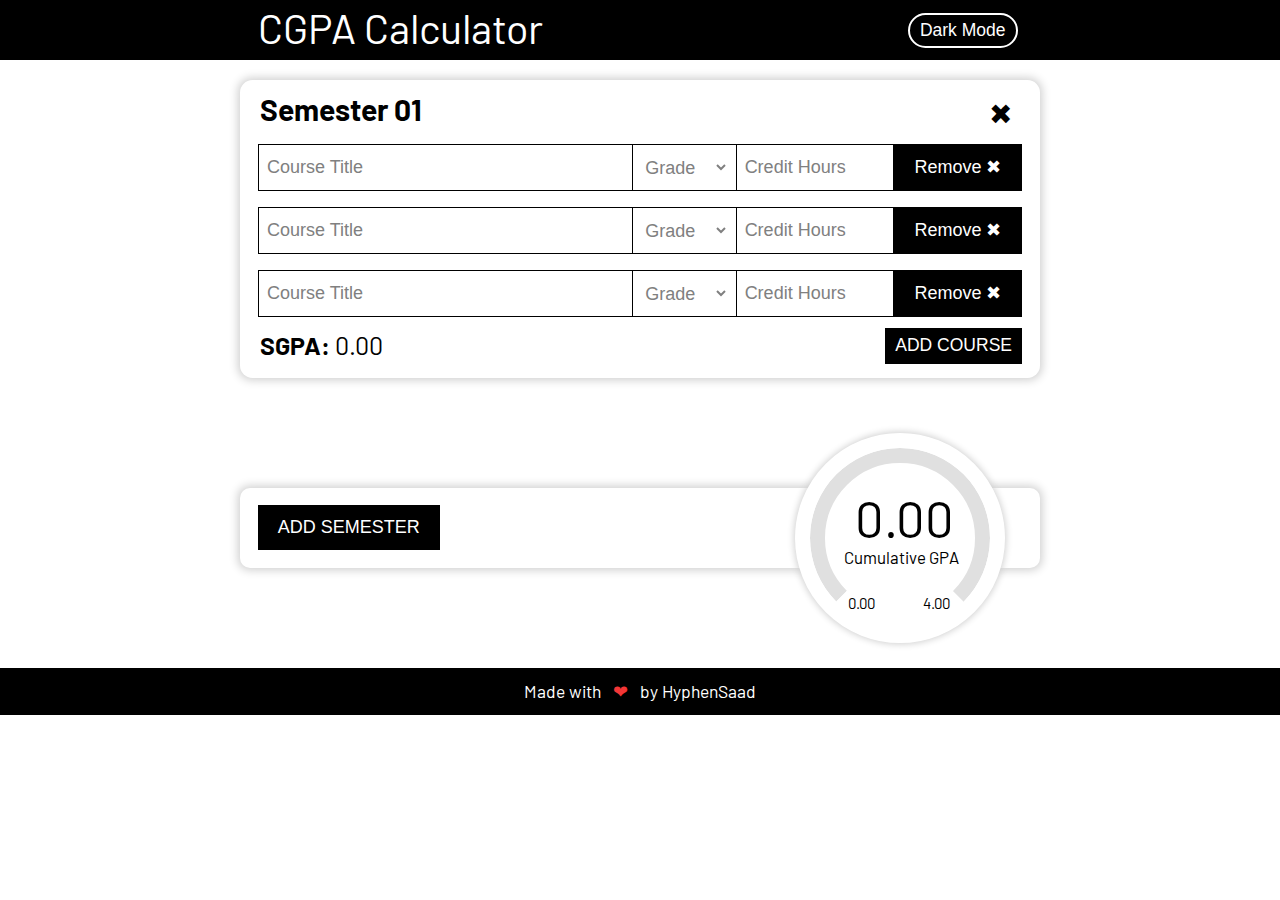
<file: index.html>
<!DOCTYPE html><html lang="en"><head><meta charset="UTF-8"><meta http-equiv="X-UA-Compatible" content="IE=edge"><meta name="viewport" content="width=device-width,initial-scale=1"><title>GPA Calculator | HyphenSaad</title><link href="https://fonts.googleapis.com/css?family=Barlow:400,400i,500" rel="stylesheet"><style>:root{--course-width:800px;--course-title-width:60%;--course-grade-width:15%;--course-credit-hours-width:25%;--course-remove-button-width:20%;--bg-color:#ffffff;--fg-color-uf:#808080;--fg-color:#000000;--progress-earned:#00897B;--progress-bg:#E0E0E0;--shadow-color:#cecece;--font-size:62.5%;--header-bg:#000000;--header-fg:#ffffff;--mode:1}@media (prefers-color-scheme:dark){:root{--bg-color:#0f0f0f;--fg-color-uf:#ababab;--fg-color:#F5F5F5;--shadow-color:#252525;--header-bg:#252525;--header-fg:#F5F5F5;--mode:0}}*{margin:0;padding:0;box-sizing:border-box;outline:0;border:none}html{font-size:var(--font-size);font-family:Barlow,sans-serif}body{background-color:var(--bg-color)}::selection{background-color:var(--fg-color);color:var(--bg-color)}header{padding:.5rem 1rem;background-color:var(--header-bg);color:var(--header-fg);position:fixed;top:0;left:0;right:0;z-index:1;height:6rem}footer{background-color:var(--header-bg);color:var(--header-fg)}.footer{font-size:1.75rem;padding:1.25rem;text-align:center;font-weight:400;color:var(--header-fg)}.footer a,.footer a:active,.footer a:hover,.footer a:link,.footer a:visited{text-decoration:none;color:var(--header-fg)}.footer a:hover{font-style:italic}header h1{color:var(--header-fg);font-size:4.125rem;position:relative;left:1.75rem;bottom:.25rem;font-weight:400;display:inline}#colorMode{font-size:1.75rem;padding:.5rem 1rem;float:right;position:relative;right:2.25rem;top:.75rem;color:var(--header-fg);background-color:var(--header-bg);border-radius:2rem;border:.25rem solid var(--header-fg)}#colorMode:hover{background-color:var(--header-fg);color:var(--header-bg)}#main-container{margin-top:8rem}.container{width:var(--course-width);margin:auto}.semester{position:relative;background-color:var(--bg-color);padding:.25rem;margin-bottom:3rem;border-radius:1.25rem}.shadow{box-shadow:0 0 1rem .125rem var(--shadow-color)}#semester-title{position:relative;display:inline;font-size:3rem;top:.75rem;padding:1.75rem;color:var(--fg-color)}.remove-semester-button{position:absolute;right:2rem;top:1.5rem;width:4rem;height:4rem;font-size:2.75rem;line-height:4rem;background-color:var(--bg-color);cursor:pointer;color:var(--fg-color)}.semester-courses{margin-top:1.75rem}.semester-end{position:relative;width:100%;height:5rem}.semester-result{display:inline;position:relative;font-size:2.5rem;left:1.75rem;line-height:4rem;color:var(--fg-color)}.semester-result>span{font-weight:400}.add-course-button{padding:.75rem 1rem;text-transform:uppercase;font-size:1.75rem;background-color:var(--fg-color);color:var(--bg-color);float:right;position:relative;top:.25rem;right:1.55rem;cursor:pointer}.course{display:flex;margin:0 .75rem;padding:.8rem;justify-content:center;list-style:none}.course:last-child{margin-bottom:1rem}.course-credit-hours,.course-grade,.course-title,.remove-course-button{font-size:1.8rem;padding:.8rem;line-height:2.5rem;color:var(--fg-color-uf);border:.125rem solid var(--fg-color)}.course-credit-hours::placeholder,.course-title::placeholder{color:var(--fg-color-uf)}.course-credit-hours:focus,.course-title:focus{color:var(--fg-color);border-style:solid}.course-title{width:var(--course-title-width)}.course-grade{border-right:0;border-left-width:0;width:var(--course-grade-width);cursor:pointer}input,select{background-color:var(--bg-color)}.course-credit-hours{width:var(--course-credit-hours-width)}.remove-course-button{position:relative;text-align:center;font-size:1.8rem;font-weight:500;line-height:2.5rem;padding:1rem;width:var(--course-remove-button-width);background-color:var(--fg-color);color:var(--bg-color);cursor:pointer}.break{content:'';width:.8rem;background-color:var(--bg-color);border:solid var(--fg-color);border-width:.125rem 0 .125rem 0}.base{transform:rotate(-225deg);transform-origin:50% 50%;fill:transparent}.x-bar{stroke:var(--progress-bg);stroke-width:2rem}.y-bar{stroke:var(--progress-earned);stroke-width:2rem;transition:stroke-dashoffset 1s ease-in}.z-bar{stroke:var(--bg-color);stroke-width:2.5rem;transform:rotate(-315deg)}.result-container{background-color:var(--bg-color);position:relative;height:8rem;top:8rem;margin-bottom:18rem;border-radius:1rem}#progress-bar{position:absolute;background-color:var(--bg-color);border-radius:14rem;box-sizing:content-box;border:2rem solid var(--bg-color);transform:scale(.75);right:0;top:-9rem}.add-semester-button{position:relative;text-align:center;font-size:1.8rem;font-weight:500;line-height:2.5rem;padding:1rem;width:calc(var(--course-remove-button-width) + 2.25rem);background-color:var(--fg-color);color:var(--bg-color);cursor:pointer;text-transform:uppercase;left:1.75rem;top:1.75rem}.CGPA-max,.CGPA-min{font-size:2rem}.CGPA-earned{font-size:6.75rem}.CGPA-description{font-size:2.25rem}.CGPA-description,.CGPA-earned,.CGPA-max,.CGPA-min{fill:var(--fg-color)}@media screen and (max-width:820px){:root{--course-width:100%;--course-title-width:60%;--course-grade-width:20%;--course-credit-hours-width:20%;--course-remove-button-width:20%;--font-size:55%}#semester-title{padding:1rem 1.75rem}.remove-semester-button{top:1.25rem}.result-container{margin-bottom:22rem}#progress-bar{border-radius:16rem}.CGPA-max,.CGPA-min{font-size:2.25rem}.CGPA-earned{font-size:7rem}.CGPA-description{font-size:2.5rem}.footer{font-size:2rem;padding:1.5rem}}@media screen and (max-width:650px){:root{--course-title-width:100%;--course-grade-width:calc(30% - 0.8rem);--course-credit-hours-width:35%;--course-remove-button-width:35%;--font-size:47.5%}#semester-title{padding:.5rem 1.75rem}.remove-semester-button{top:1rem}.course{flex-wrap:wrap}.course-credit-hours,.course-grade,.remove-course-button{border-top:0}.course-grade{border-left-width:.125rem}.break{border-top-width:0}.course-title{padding-left:1.25rem}.result-container{margin-bottom:19rem}#progress-bar{border-radius:20rem;border:2.5rem solid var(--bg-color);transform:scale(.6);right:-4rem;top:-14rem}.x-bar,.y-bar{stroke-width:4rem}.z-bar{stroke-width:4.1rem}.CGPA-max,.CGPA-min{font-size:2.75rem}.CGPA-earned{font-size:8.25rem}.CGPA-description{font-size:2.75rem}header h1{font-size:3.125rem;position:relative;left:1.25rem;bottom:-.25rem;font-weight:400;display:inline}#colorMode{right:.5rem}.footer{font-size:2.25rem}}@media screen and (max-width:375px){:root{--course-title-width:100%;--course-grade-width:calc(30% - 0.8rem);--course-credit-hours-width:35%;--course-remove-button-width:35%;--font-size:45%}#progress-bar{transform:scale(.5);right:-6.5rem}.footer{font-size:2.25rem;padding:1.75rem}}@media screen and (max-width:300px){:root{--font-size:45%}#progress-bar{transform:scale(.45);right:-8rem}.add-semester-button{width:calc(var(--course-remove-button-width) + 3rem)}.CGPA-earned{font-size:9.75rem}.CGPA-description{font-size:3rem}.footer{font-size:1.9rem}}</style></head><body><header><div class="container"><h1 title="UOL CGPA Calculator by HyphenSaad">CGPA Calculator</h1><button id="colorMode" onclick="ChangeColorMode()" title="To change color mode">Dark Mode</button></div></header><div id="main-container" class="container"></div><div class="result-container container shadow"><button class="add-semester-button" onclick="CreateSemester()">Add Semester</button> <svg id="progress-bar" class="shadow" width="240" height="240"><circle class="x-bar base" r="110" cx="120" cy="120"/><circle class="y-bar base" r="110" cx="120" cy="120"/><circle class="z-bar base" r="110" cx="120" cy="120"/><text class="CGPA-min" x="50" y="215">0.00</text><text class="CGPA-max" x="150" y="215">4.00</text><text class="CGPA-earned" x="60" y="120">0.00</text><text class="CGPA-description" x="45" y="155">Cumulative GPA</text></svg></div><footer><div class="container footer">Made with&nbsp; <span style="color:#f33636!important">&nbsp;❤&nbsp;</span> &nbsp;by&nbsp;<a href="https://facebook.com/HyphenSaad/">HyphenSaad</a></div></footer><script>function CreateElement(e,t,r=""){let s=document.createElement(e);for(let e in t)s.setAttribute(e,t[e]);return s.innerText=r,s}function RemoveCourse(e,t){let r=document.getElementsByClassName("semester")[e-1].children[2];document.getElementById(`course-${t}`).remove(),CalculateSGPA(`${e}`),r.childElementCount<2&&RemoveSemester(e)}function CreateCourse(e){let t=CreateElement("li",{class:"course",id:`course-${ID}`});t.appendChild(CreateElement("input",{class:"course-title",type:"text",placeholder:"Course Title"}));let r=CreateElement("select",{class:"course-grade",oninput:`CalculateSGPA(${e})`});r.appendChild(CreateElement("option",{selected:"selected",hidden:"hidden",disabled:"disabled"},"Grade"));for(let e=0;e<GradePoints.length;++e)r.appendChild(CreateElement("option",{value:GradePoints[e]},Grades[e]));t.appendChild(r),t.appendChild(CreateElement("span",{class:"break"})),t.appendChild(CreateElement("input",{class:"course-credit-hours",type:"number",placeholder:"Credit Hours",min:"1",oninput:`CalculateSGPA(${e})`})),t.appendChild(CreateElement("button",{class:"remove-course-button",onclick:`RemoveCourse(${e},${ID})`},"Remove  ✖")),document.getElementById(`sem-${e}`).insertBefore(t,document.getElementById(`end-${SemesterCount}`)),ID++}function CreateSemester(){let e=CreateElement("div",{class:"semester shadow"});e.appendChild(CreateElement("h1",{id:"semester-title"},`Semester ${++SemesterCount<9?"0"+SemesterCount:SemesterCount}`)),e.appendChild(CreateElement("button",{class:"remove-semester-button",onclick:`RemoveSemester(${SemesterCount})`},"✖"));let t=CreateElement("ul",{class:"semester-courses",id:`sem-${SemesterCount}`}),r=CreateElement("div",{class:"semester-end",id:`end-${SemesterCount}`}),s=CreateElement("h3",{class:"semester-result"},"SGPA: ");s.appendChild(CreateElement("span",{},"0.00")),r.appendChild(s),r.appendChild(CreateElement("button",{class:"add-course-button",onclick:`CreateCourse(${SemesterCount})`},"Add Course")),t.appendChild(r),e.appendChild(t),document.getElementById("main-container").appendChild(e);for(let e=0;e<3;++e)CreateCourse(SemesterCount);UpdateProgress()}function RemoveSemester(e){document.getElementById(`sem-${e}`).parentNode.remove(),ReNumberSemesters()}function ReNumberSemesters(){SemesterCount=0;let e=document.getElementsByClassName("semester");for(let t=0;t<e.length;++t)e[t].children[0].innerText=`Semester ${++SemesterCount<9?"0"+SemesterCount:SemesterCount}`}function CalculateSGPA(e){let t=document.getElementsByClassName("semester")[e-1].children[2].children,r=0,s=0;for(let e=0;e<t.length-1;++e){let o=parseFloat(t[e].children[1].value),n=parseFloat(t[e].children[3].value);r+=(isNaN(o)?0:o)*(isNaN(n)?0:n),s+=isNaN(n)?0:n}let o=r/s,n=0;document.getElementsByClassName("semester-result")[e-1].children[0].innerText=(isNaN(o)?0:o).toFixed(2),TotalRecord[`sem-${e}`]={Points:r,Credits:s};let l=0,a=0;for(key in TotalRecord)l+=TotalRecord[key].Points,a+=TotalRecord[key].Credits;n=l/a,UpdateProgress(isNaN(n)?0:n),SaveData()}function UpdateProgress(e=0){function t(e,t){let r=document.getElementsByClassName(e)[0],s=r.r.baseVal.value,o=2*s*Math.PI;r.style.strokeDasharray=`${o} ${o}`,r.style.strokeDashoffset=o-t/100*o}t("x-bar",75),t("y-bar",18.75*e),t("z-bar",25),document.getElementsByClassName("CGPA-earned")[0].innerHTML=e.toFixed(2)}function ReadData(){let e={},t=document.getElementsByClassName("semester-courses");for(let r=0,s=0;r<t.length;r++){let o=new Object;for(let e=0;e<t[r].children.length-1;e++){let n=new Object;n.title=t[r].children[e].children[0].value,n.grade=t[r].children[e].children[1].value;let l=t[r].children[e].children[3].value;n.credits=isNaN(l)?-1:l,o[s++]=n}e[r]=o}return e}function SaveData(){localStorage.removeItem("course-data"),localStorage.setItem("course-data",JSON.stringify(ReadData()))}function UpdateData(){let e=JSON.parse(localStorage.getItem("course-data")),t=document.getElementsByClassName("semester-courses"),r=0,s=0;for(Semester in e){for(Course in r>0&&CreateSemester(),s=0,e[Semester])void 0!==t[r].children[s].children[1].value&&(s>2&&CreateCourse(r+1),t[r].children[s].children[0].value=e[Semester][Course].title,"Grade"!==e[Semester][Course].grade&&(t[r].children[s].children[1].value=e[Semester][Course].grade),-1!==e[Semester][Course].credits&&(t[r].children[s].children[3].value=e[Semester][Course].credits),s++);CalculateSGPA(parseInt(1+r)),r++}}function ChangeColorMode(){let e=getComputedStyle(document.documentElement).getPropertyValue("--mode"),t=document.documentElement.style;1==e?(t.setProperty("--mode","0"),t.setProperty("--bg-color","#0f0f0f"),t.setProperty("--fg-color","#F5F5F5"),t.setProperty("--fg-color-uf","#ababab"),t.setProperty("--header-bg","#252525"),t.setProperty("--header-fg","#F5F5F5"),t.setProperty("--shadow-color","#252525"),document.getElementById("colorMode").innerText="Light Mode"):(t.setProperty("--mode","1"),t.setProperty("--bg-color","#ffffff"),t.setProperty("--fg-color","#000000"),t.setProperty("--fg-color-uf","#808080"),t.setProperty("--header-bg","#000000"),t.setProperty("--header-fg","#ffffff"),t.setProperty("--shadow-color","#cecece"),document.getElementById("colorMode").innerText="Dark Mode")}let GradePoints=["4.00","3.75","3.50","3.00","2.50","2.00","1.50","1.00","0.00"],Grades=["A","A-","B+","B","C","C+","D","D+","F"],TotalRecord=new Object,ID=0,SemesterCount=0;window.matchMedia("(prefers-color-scheme: dark)").matches&&(document.getElementById("colorMode").innerText="Light Mode"),CreateSemester(),UpdateData();</script></body></html>
</file>
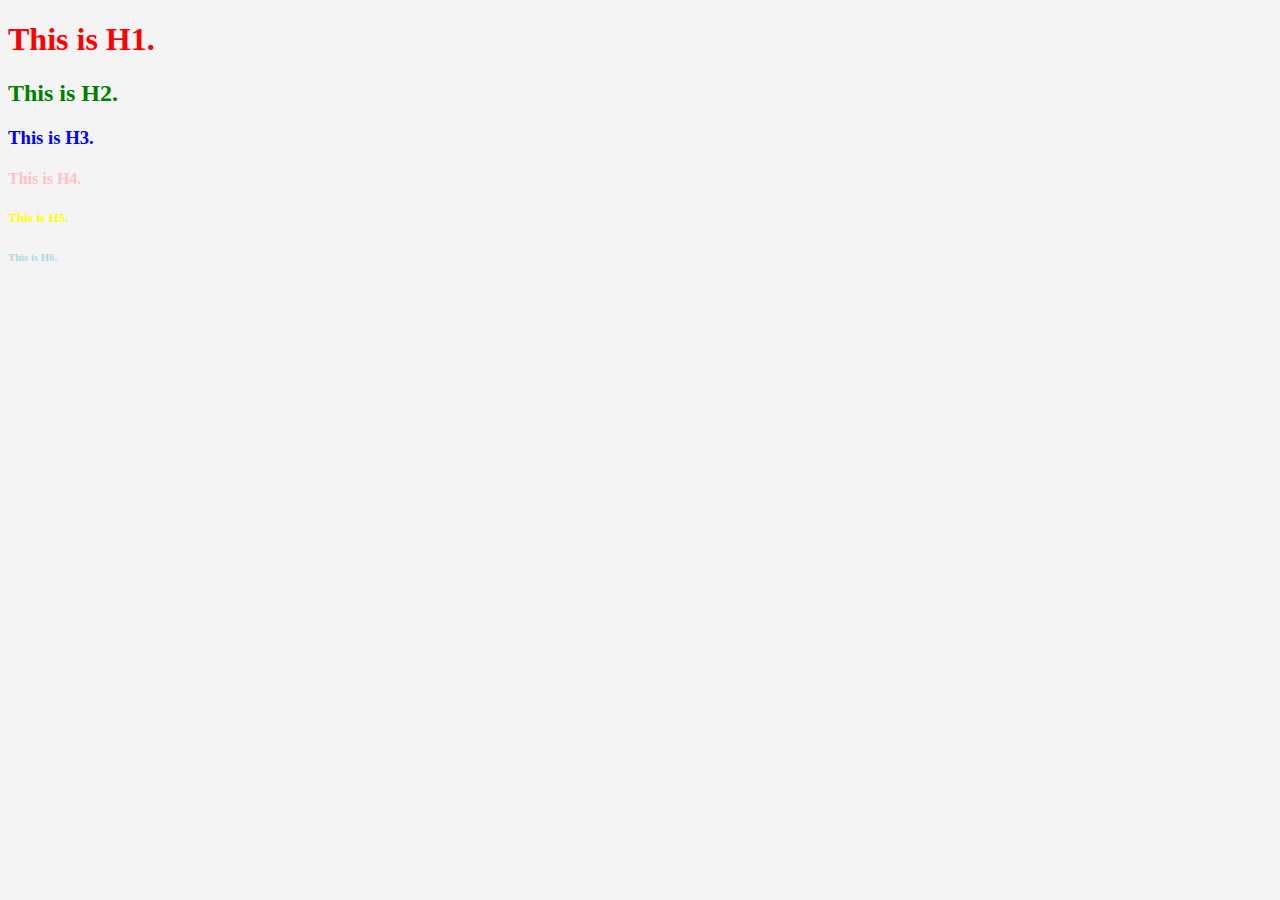
<file: 01/01.html>
<!DOCTYPE html>
<html lang="en">

<head>
    <meta charset="UTF-8">
    <meta name="viewport" content="width=device-width, initial-scale=1.0">
    <title>JS Beta | HyphenSaad</title>
</head>

<body>
    <div id='app'></div>
    <script src="01.js"></script>
</body>

</html>
</file>
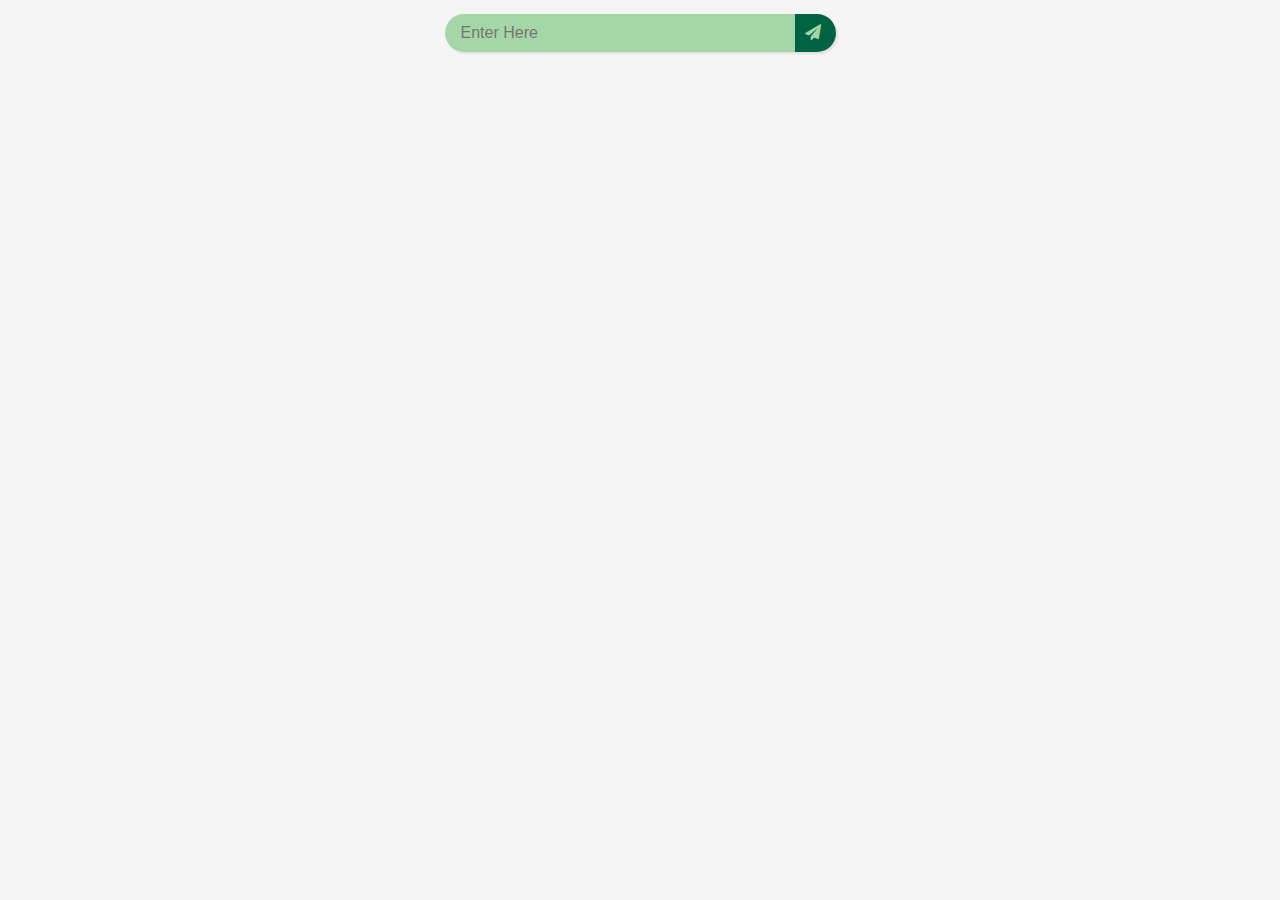
<file: 02/02.html>
<!DOCTYPE html>
<html lang="en">

<head>
    <meta charset="UTF-8">
    <meta name="viewport" content="width=device-width, initial-scale=1.0">
    <title>JS Beta | HyphenSaad</title>
    <link rel="stylesheet" href="02.css">
    <!-- to link font awesome -->
    <link rel="stylesheet" href="https://stackpath.bootstrapcdn.com/font-awesome/4.7.0/css/font-awesome.min.css">
</head>

<body id="main">
    <div id="app"></div>
    <script src="02.js"></script>
</body>

</html>
</file>
<file: 02/02.css>
/* to reset some styling on root level */

:root {
    --background-color: #F5F5F5;
    /* --submit-button-BG: #2962ff;
    --submit-button-FG: #BBDEFB;
    --input-field-BG: #BBDEFB;
    --input-field-FG: #2962FF; */
    --input-area-shadow: #E0E0E0;
    --input-area-shadow-hover: #BDBDBD;
    --submit-button-BG: #006442;
    --submit-button-FG: #A5D6A7;
    --input-field-BG: #A5D6A7;
    --input-field-FG: #006442;
}

* {
    margin: 0px;
    padding: 0px;
    box-sizing: border-box;
}

body {
    background-color: var(--background-color);
    font-family: sans-serif;
}

.input-bar {
    margin-top: 8px;
    display: flex;
    height: 50px;
    align-items: center;
    justify-content: center;
    width: 100%;
}

.shadow-div {
    border-radius: 50px;
    box-shadow: 2px 2px 2px var(--input-area-shadow);
    transition: box-shadow 0.3s ease-in-out;
}

.shadow-div:hover {
    box-shadow: 4px 4px 6px 0px var(--input-area-shadow-hover);
}

.input-bar input {
    border: none;
    outline: none;
    font-size: 16px;
    padding: 10px 16px;
    border-radius: 50px 0px 0px 50px;
    color: var(--input-field-FG);
    background-color: var(--input-field-BG);
    width: 350px;
}

.input-bar button {
    border: none;
    outline: none;
    padding: 10px 15px 10px 10px;
    background-color: var(--submit-button-BG);
    color: var(--submit-button-FG);
    font-size: 16px;
    border-radius: 0px 50px 50px 0px;
}

.input-bar input::placeholder {
    color: #757575;
}

.data-area {
    display: flex;
    height: 70vh;
    align-items: center;
    flex-direction: column;
}

.data-row {
    /* background-color: green; */
    width: 390px;
    height: 30px;
    font-size: 16px;
    margin-top: 10px;
}

.data-itself {
    display: inline-block;
    padding: 7px;
    width: 91%;
    border-radius: 0px 30px 30px 0px;
    /* background-color: var(--input-field-BG); */
    background-color: #C8E6C9;
    color: var(--input-field-FG);
    overflow: hidden;
}

.data-count {
    background-color: var(--submit-button-BG);
    color: var(--submit-button-FG);
    display: inline-block;
    padding: 7px 11px 7px 15px;
    border-radius: 30px 0px 0px 30px;
    overflow: hidden;
}
</file>
